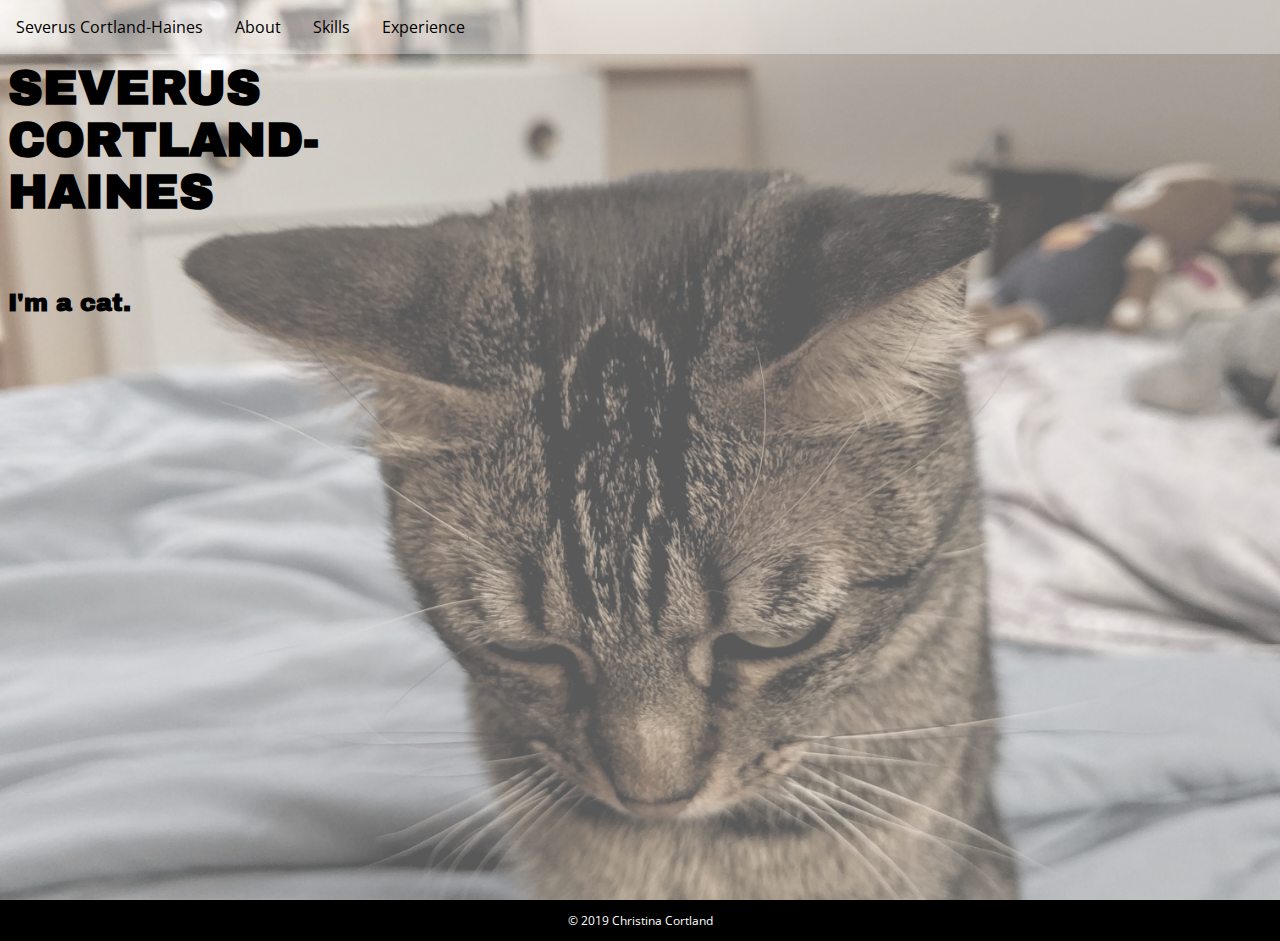
<file: index.html>
<!DOCTYPE html>
<html lang="en">
<head>
  <meta charset="UTF-8">
  <meta name="viewport" content="width=device-width, initial-scale=1.0">
  <title>Severus Cortland-Haines</title>
  <link rel="stylesheet" href="assets/css/main.css" />
  <link rel="stylesheet" href="https://use.fontawesome.com/releases/v5.8.1/css/all.css" integrity="sha384-50oBUHEmvpQ+1lW4y57PTFmhCaXp0ML5d60M1M7uH2+nqUivzIebhndOJK28anvf" crossorigin="anonymous" />
  <link href="https://fonts.googleapis.com/css?family=Archivo+Black%7COpen+Sans" rel="stylesheet" />
  <link rel="shortcut icon" href="assets/favicon.ico" type="image/x-icon" />
</head>
<body id="home">
  <div class="bg-image">
    <header>
      <nav id="topNav">
        <ul>
          <li><a href="index.html"><i class="fas fa-cat"></i> Severus Cortland-Haines</a></li>
          <li class="subpage"><a href="about.html">About</a></li>
          <li class="subpage"><a href="skills.html">Skills</a></li>
          <li class="subpage"><a href="experience.html">Experience</a></li>
          <li class="menu-icon"><a href="javascript:void(0);" onclick="openTopNav()"><i class="fa fa-bars"></i></a></li>
        </ul>
      </nav>
    </header>
    <main>
      <h1>Severus Cortland-Haines</h1>
      <h2>I'm a cat.</h2>
    </main>
  </div>
  <footer>
    <p>© 2019 Christina Cortland</p>
  </footer>
  <script>
    function openTopNav() {
      var x = document.getElementById("topNav");
      if (x.className !== "open") {
        x.className = "open";
      } else {
        x.className = "";
      }
    }
  </script>
</body>
</html>
</file>
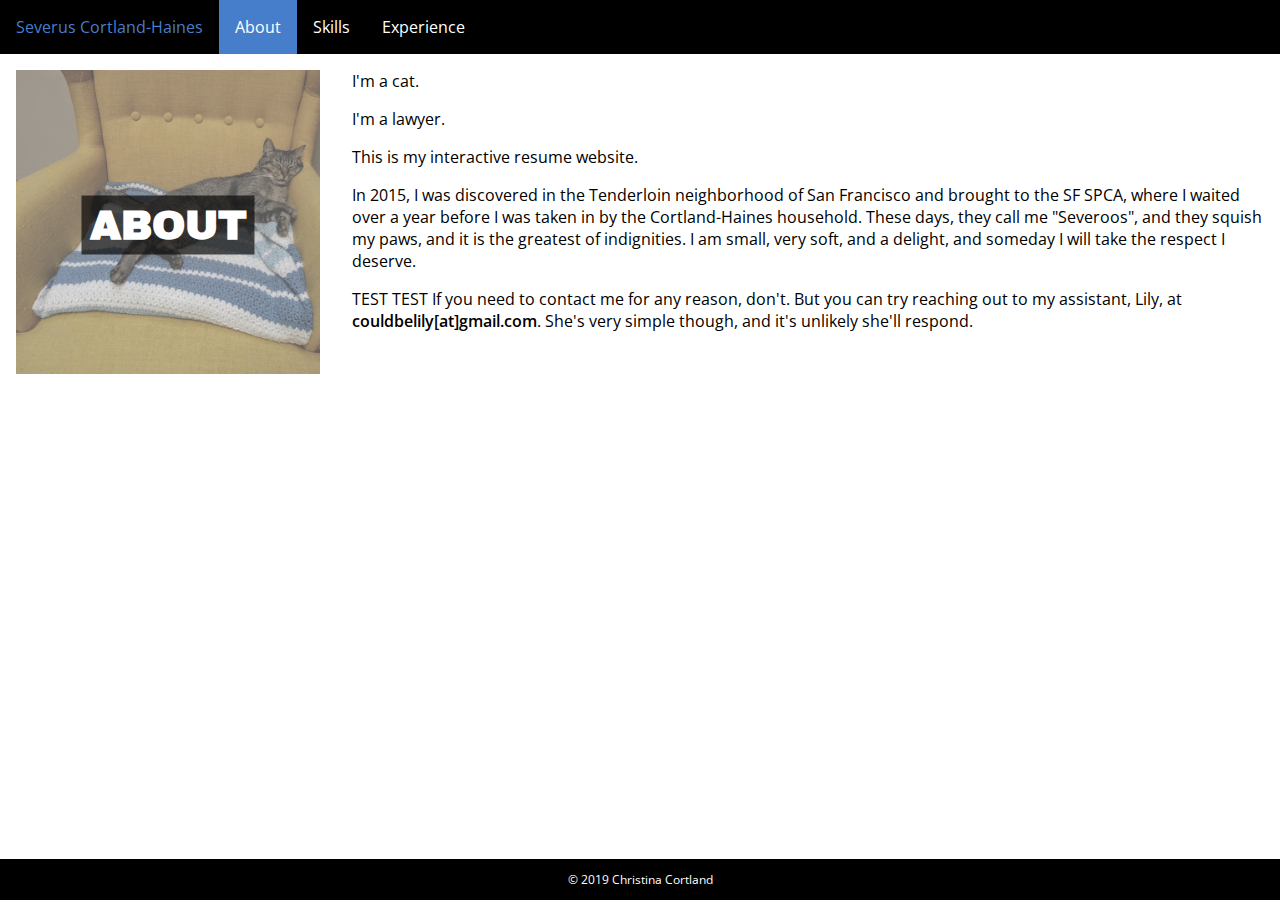
<file: about.html>
<!DOCTYPE html>
<html lang="en">
<head>
  <meta charset="UTF-8">
  <meta name="viewport" content="width=device-width, initial-scale=1.0">
  <title>Contact Severus Cortland-Haines</title>
  <link rel="stylesheet" href="assets/css/main.css" />
  <link rel="stylesheet" href="https://use.fontawesome.com/releases/v5.8.1/css/all.css" integrity="sha384-50oBUHEmvpQ+1lW4y57PTFmhCaXp0ML5d60M1M7uH2+nqUivzIebhndOJK28anvf" crossorigin="anonymous" />
  <link href="https://fonts.googleapis.com/css?family=Archivo+Black%7COpen+Sans:400,600" rel="stylesheet" />
  <link rel="shortcut icon" href="assets/favicon.ico" type="image/x-icon" />
</head>
<body id="about">
  <header>
    <nav id="topNav">
      <ul>
        <li><a href="index.html"><i class="fas fa-cat"></i> Severus Cortland-Haines</a></li>
        <li class="subpage"><a href="about.html" class="selected">About</a></li>
        <li class="subpage"><a href="skills.html">Skills</a></li>
        <li class="subpage"><a href="experience.html">Experience</a></li>
        <li class="menu-icon"><a href="javascript:void(0);" onclick="openTopNav()"><i class="fa fa-bars"></i></a></li>
      </ul>
    </nav>
  </header>
  <main>
    <aside>
      <div class="caption-wrapper">
        <picture>
          <source media="(min-width: 64em)" srcset="assets/images/sev_lounge_desaturated_sq.jpg">
          <img src="assets/images/sev_lounge_desaturated_rect.jpg" alt="Severus lounging on couch">
        </picture>
        <h1 class="caption">About</h1>
      </div>
    </aside>
    <div class="profile">
      <p>I'm a cat.</p>
      <p>I'm a lawyer.</p>
      <p>This is my interactive resume website.</p>
      <p>In 2015, I was discovered in the Tenderloin neighborhood of San Francisco and brought to the SF SPCA, where I
        waited over a year before I was taken in by the Cortland-Haines household. These days, they call me "Severoos", and they
        squish my paws, and it is the greatest of indignities. I am small, very soft, and a delight, and someday I will
        take the respect I deserve.</p>
      <p>TEST TEST If you need to contact me for any reason, don't. But you can try reaching out to my assistant, Lily, at
        <strong>couldbelily[at]gmail.com</strong>. She's very simple though, and it's unlikely she'll respond.</p>
    </div>
  </main>
  <footer class="fixed">
    <p>© 2019 Christina Cortland</p>
  </footer>
  <script>
    function openTopNav() {
      var x = document.getElementById("topNav");
      if (x.className !== "open") {
        x.className = "open";
      } else {
        x.className = "";
      }
    }
  </script>
</body>
</html>
</file>
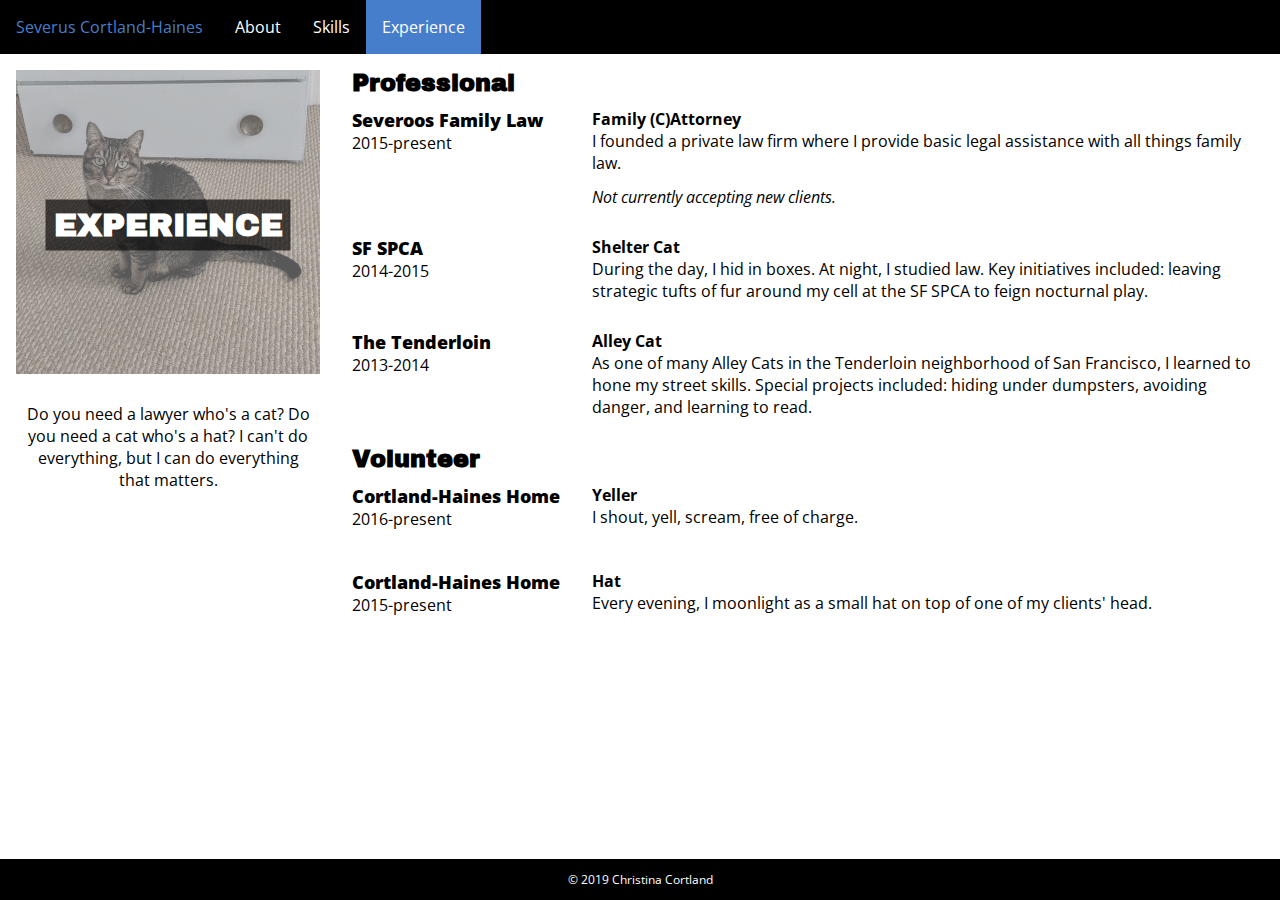
<file: experience.html>
<!DOCTYPE html>
<html lang="en">
<head>
  <meta charset="UTF-8">
  <meta name="viewport" content="width=device-width, initial-scale=1.0">
  <title>Severus Cortland-Haines Skills</title>
  <link rel="stylesheet" href="assets/css/main.css" />
  <link rel="stylesheet" href="https://use.fontawesome.com/releases/v5.8.1/css/all.css" integrity="sha384-50oBUHEmvpQ+1lW4y57PTFmhCaXp0ML5d60M1M7uH2+nqUivzIebhndOJK28anvf" crossorigin="anonymous" />
  <link href="https://fonts.googleapis.com/css?family=Archivo+Black%7COpen+Sans:400,700,800" rel="stylesheet" />
  <link rel="shortcut icon" href="assets/favicon.ico" type="image/x-icon" />
</head>
<body id="experience">
  <header>
    <nav id="topNav">
      <ul>
        <li><a href="index.html"><i class="fas fa-cat"></i> Severus Cortland-Haines</a></li>
        <li class="subpage"><a href="about.html">About</a></li>
        <li class="subpage"><a href="skills.html">Skills</a></li>
        <li class="subpage"><a href="experience.html" class="selected">Experience</a></li>
        <li class="menu-icon"><a href="javascript:void(0);" onclick="openTopNav()"><i class="fa fa-bars"></i></a></li>
      </ul>
    </nav>
  </header>
  <main>
    <aside>
      <div class="caption-wrapper">
        <picture>
          <source media="(min-width: 64em)" srcset="assets/images/dresser_desaturated_sq.jpg">
          <img src="assets/images/dresser_desaturated_rect.jpg" alt="Severus staring straight at camera">
        </picture>
        <h1 class="caption">Experience</h1>
      </div>
      <div class="blurb">
        <p>Do you need a lawyer who's a cat? Do you need a cat who's a hat?
          I can't do everything, but I can do everything that matters.</p>
      </div>
    </aside>
    <div class="outer-exp-wrapper">
      <h2>Professional</h2>
      <div class="inner-exp-wrapper">
        <section>
          <div class="brief">
            <h3>Severoos Family Law</h3>
            <div class="date">2015-present</div>
          </div>
          <div class="description">
            <div class="title">Family (C)Attorney</div>
            <div class="summary">
              <p>I founded a private law firm where I provide basic legal assistance with all things family law.</p>
              <p class="status">Not currently accepting new clients.</p>
            </div>
          </div>
        </section>
        <section>
          <div class="brief">
            <h3>SF SPCA</h3>
            <div class="date">2014-2015</div>
          </div>
          <div class="description">
            <div class="title">Shelter Cat</div>
            <div class="summary">
              <p>During the day, I hid in boxes. At night, I studied law. Key initiatives included: leaving strategic tufts of fur
              around my cell at the SF SPCA to feign nocturnal play.</p>
            </div>
          </div>
        </section>
        <section>
          <div class="brief">
            <h3>The Tenderloin</h3>
            <div class="date">2013-2014</div>
          </div>
          <div class="description">
            <div class="title">Alley Cat</div>
            <div class="summary">
              <p>As one of many Alley Cats in the Tenderloin neighborhood of San Francisco, I learned to hone my street skills.
                Special projects included: hiding under dumpsters, avoiding danger, and learning to read.</p>
            </div>
          </div>
        </section>
      </div>
      <h2>Volunteer</h2>
      <div class="inner-exp-wrapper">
        <section>
          <div class="brief">
            <h3>Cortland-Haines Home</h3>
            <div class="date">2016-present</div>
          </div>
          <div class="description">
            <div class="title">Yeller</div>
            <div class="summary">
              <p>I shout, yell, scream, free of charge.</p>
            </div>
          </div>
        </section>
        <section>
          <div class="brief">
            <h3>Cortland-Haines Home</h3>
            <div class="date">2015-present</div>
          </div>
          <div class="description">
            <div class="title">Hat</div>
            <div class="summary">
              <p>Every evening, I moonlight as a small hat on top of one of my clients' head.</p>
            </div>
          </div>
        </section>
      </div>
    </div>
  </main>
  <footer class="fixed">
    <p>© 2019 Christina Cortland</p>
  </footer>
  <script>
    function openTopNav() {
      var x = document.getElementById("topNav");
      if (x.className !== "open") {
        x.className = "open";
      } else {
        x.className = "";
      }
    }
  </script>
</body>
</html>
</file>
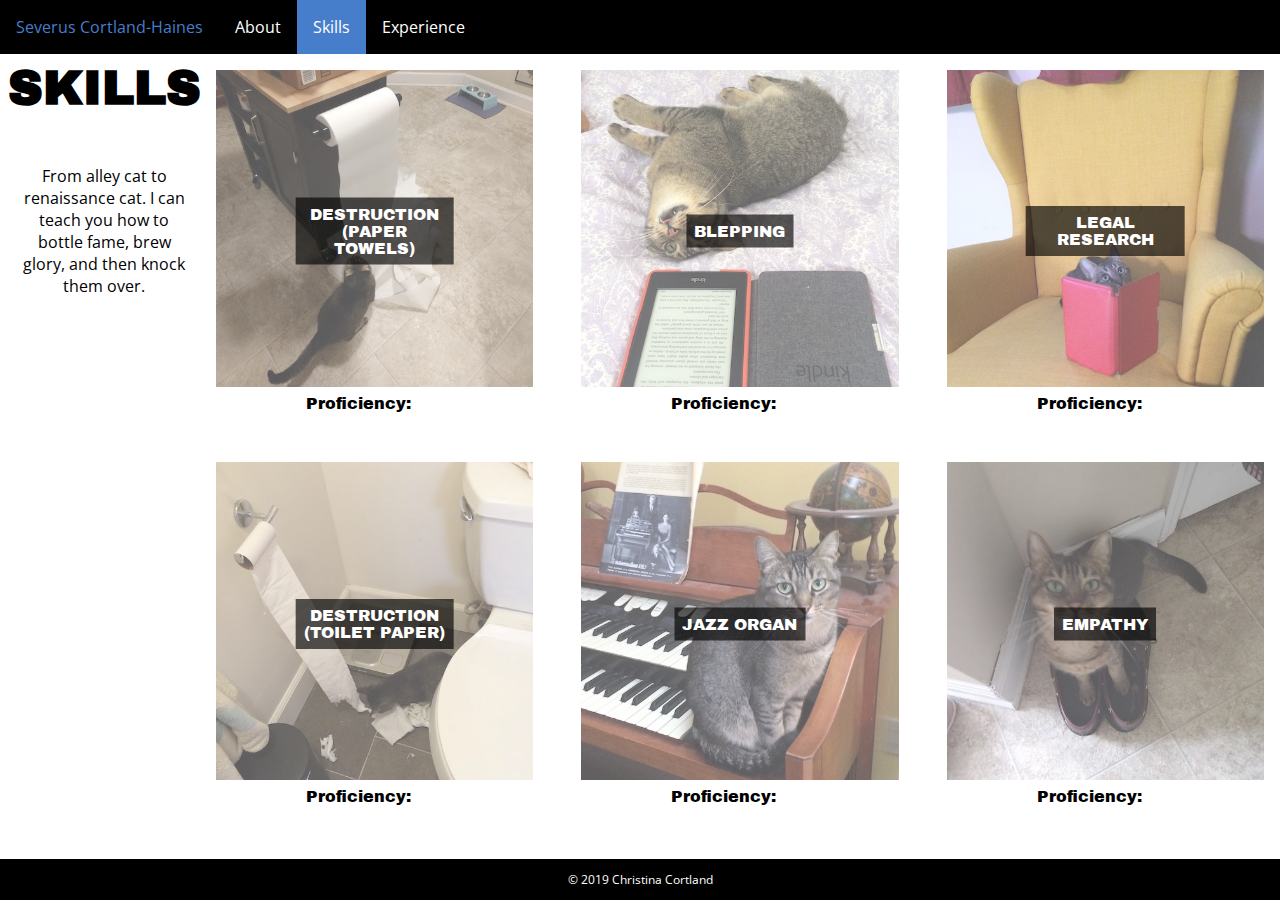
<file: skills.html>
<!DOCTYPE html>
<html lang="en">
<head>
  <meta charset="UTF-8">
  <meta name="viewport" content="width=device-width, initial-scale=1.0">
  <title>Severus Cortland-Haines Skills</title>
  <link rel="stylesheet" href="assets/css/main.css" />
  <link rel="stylesheet" href="https://use.fontawesome.com/releases/v5.8.1/css/all.css" integrity="sha384-50oBUHEmvpQ+1lW4y57PTFmhCaXp0ML5d60M1M7uH2+nqUivzIebhndOJK28anvf" crossorigin="anonymous" />
  <link href="https://fonts.googleapis.com/css?family=Archivo+Black%7COpen+Sans" rel="stylesheet" />
  <link rel="shortcut icon" href="assets/favicon.ico" type="image/x-icon" />
</head>
<body id="skills">
  <header>
    <nav id="topNav">
      <ul>
        <li><a href="index.html"><i class="fas fa-cat"></i> Severus Cortland-Haines</a></li>
        <li class="subpage"><a href="about.html">About</a></li>
        <li class="subpage"><a href="skills.html" class="selected">Skills</a></li>
        <li class="subpage"><a href="experience.html">Experience</a></li>
        <li class="menu-icon"><a href="javascript:void(0);" onclick="openTopNav()"><i class="fa fa-bars"></i></a></li>
      </ul>
    </nav>
  </header>
  <main>
    <aside>
      <h1>Skills</h1>
      <div class="skill-icons">
        <i class="fas fa-shoe-prints"></i>
        <i class="fas fa-tablet-alt"></i>
        <i class="fas fa-toilet-paper"></i>
      </div>
      <p class="blurb">From alley cat to renaissance cat. I can teach you how to bottle fame, brew glory, and then knock them over.</p>
    </aside>
    <div class="skill-wrapper">
      <section>
        <div class="caption-wrapper">
          <img src="assets/images/destruction_pt_sq_small.jpg" alt="Severus destroying paper towels" />
          <p class="caption">destruction (paper towels)</p>
        </div>
        <div class="rating">
          <span class="rating-label">Proficiency:</span>
          <span class="filled"><i class="fas fa-star"></i><i class="fas fa-star"></i><i class="fas fa-star"></i><i class="fas fa-star"></i></span>
        </div>
      </section>
      <section>
        <div class="caption-wrapper">
          <img src="assets/images/blepping_sq_small.jpeg" alt="Severus upside down with tongue slightly out" />
          <p class="caption">blepping</p>
        </div>
        <div class="rating">
          <span class="rating-label">Proficiency:</span>
          <span class="filled"><i class="fas fa-star"></i><i class="fas fa-star"></i><i class="fas fa-star"></i><i class="fas fa-star"></i></span>
        </div>
      </section>
      <section>
        <div class="caption-wrapper">
          <img src="assets/images/research_sq_small.jpeg" alt="Severus looking up from behind a propped up Kindle" />
          <p class="caption">legal research</p>
        </div>
        <div class="rating">
          <span class="rating-label">Proficiency:</span>
          <span class="filled"><i class="fas fa-star"></i><i class="fas fa-star"></i><i class="fas fa-star"></i></span><span class="empty"><i class="far fa-star"></i></span>
        </div>
      </section>
      <section>
        <div class="caption-wrapper">
          <img src="assets/images/destruction_tp_sq_small.jpg" alt="Severus destroying toilet paper" />
          <p class="caption">destruction (toilet paper)</p>
        </div>
        <div class="rating">
          <span class="rating-label">Proficiency:</span>
          <span class="filled"><i class="fas fa-star"></i><i class="fas fa-star"></i><i class="fas fa-star"></i></span><span class="empty"><i class="far fa-star"></i></span>
        </div>
      </section>
      <section>
        <div class="caption-wrapper">
          <img src="assets/images/jazz_organ_sq_small.jpg" alt="Severus on top of a jazz organ" />
          <p class="caption">jazz organ</p>
        </div>
        <div class="rating">
          <span class="rating-label">Proficiency:</span>
          <span class="filled"><i class="fas fa-star"></i><i class="fas fa-star"></i></span><span class="empty"><i class="far fa-star"></i><i class="far fa-star"></i></span>
        </div>
      </section>
      <section>
        <div class="caption-wrapper">
          <img src="assets/images/empathy_sq_small.jpg" alt="Severus standing in shoes" />
          <p class="caption">empathy</p>
        </div>
        <div class="rating">
          <span class="rating-label">Proficiency:</span>
          <span class="filled"><i class="fas fa-star"></i><i class="fas fa-star"></i></span><span class="empty"><i class="far fa-star"></i><i class="far fa-star"></i></span>
        </div>
      </section>
    </div>
  </main>
  <footer class="fixed">
    <p>© 2019 Christina Cortland</p>
  </footer>
  <script>
    function openTopNav() {
      var x = document.getElementById("topNav");
      if (x.className !== "open") {
        x.className = "open";
      } else {
        x.className = "";
      }
    }
  </script>
</body>
</html>
</file>
<file: assets/css/main.css>
/**************/
/* Shared CSS */
/**************/

* {
  margin: 0;
  padding:0;
  box-sizing: border-box;
}

html {
  height: 100%;
}

body {
  font-family: 'Open Sans', sans-serif;
  position: relative;
  min-height: 100%;
  padding-bottom: 2.75em;
}

header, footer {
  background: black;
  color: white;
}

h1, h2 {
  font-family: 'Archivo Black', sans-serif;
}

h1 {
  text-transform: uppercase;
  font-size: 3em;
}

h3 {
  font-weight: 800;
  font-size: 1.1em;
}

img {
  max-width: 100%;
}

nav ul {
  list-style: none;
  display: flex;
  flex-direction: column;
  width: 100%;
}

nav li a {
  padding: 1em;
  display: block;
  text-decoration: none;
  color: white;
}

nav li a.selected {
  background: #477ecc;
}

nav li a:hover, li a:focus {
  color: #477ecc;
}

nav li a.selected:hover, li a.selected:focus {
  color: white;
}

nav li.subpage {
  display: none;
}

nav li.menu-icon {
  float: right;
  display: block;
  position: absolute;
  right: 0;
  top: 0;
}

nav.open li {
  display: block;
}

.caption-wrapper {
  position: relative;
}

.caption-wrapper img {
  opacity: 0.65;
}

.caption {
  position: absolute;
  top: 50%;
  left: 50%;
  transform: translate(-50%, -50%);
  padding: 0.5rem;
  background: linear-gradient(rgba(0,0,0,0.65), rgba(0,0,0,0.65));
  color: white;
}

aside {
  text-align: center;
}

aside .blurb {
  max-width: 32em;
  margin: 0 auto;
  padding: 0.5em;
}

footer {
  text-align: center;
  padding: 1em;
  font-size: 0.75em;
}

footer.fixed {
  position: absolute;
  right: 0;
  left: 0;
  bottom: 0;
}

strong {
  font-weight: 600;
}

@media (min-width: 31em) {
  nav ul {
    flex-direction: row;
    flex-wrap: wrap;
  }

  nav li.subpage {
    display: block;
  }

  nav li.menu-icon {
    display: none;
  }
}

/******************/
/* About Page CSS */
/******************/

#about h1 {
  font-size: 2.5em;
}

#about main {
  max-width: 120em;
  margin: 0 auto;
  display: flex;
  flex-direction: column;
}

#about .profile {
  margin: 0.5em;
  padding: 0.5em;
}

#about .profile p {
  padding-bottom: 1em;
}

@media (min-width: 64em) {
  #about main {
    flex-direction: row;
  }

  #about aside {
    margin: 0.5em;
    padding: 0.5em;
    flex: 1 0 20em;
  }
}

/***********************/
/* Experience Page CSS */
/***********************/

#experience h1 {
  font-size: 2.5em;
}

#experience main {
  max-width: 120em;
  margin: 0 auto;
  display: flex;
  flex-direction: column;
}

#experience aside .blurb p {
  padding: 0.5em;
  margin-top: 1em;
  margin-bottom: 1em;
  border-top: 2px solid black;
  border-bottom: 2px solid black;
}

#experience .outer-exp-wrapper {
  margin: 0.5em;
  padding: 0.5em;
}

#experience .inner-exp-wrapper {
  padding-top: 0.75em;
}

#experience section {
  display: flex;
  flex-direction: column;
  padding-bottom: 1.75em;
}

#experience section .brief {
  margin-bottom: 0.75em;
}

#experience section .title {
  font-weight: 700;
}

#experience section .status {
  font-style: italic;
  padding-top: 0.75em;
}

@media (min-width: 48em) {
  #experience section {
    flex-direction: row;
  }

  #experience section .brief {
    flex: 0 0 15em;
  }
}

@media (min-width: 64em) {
  #experience main {
    flex-direction: row;
  }

  #experience aside {
    margin: 0.5em;
    padding: 0.5em;
    flex: 1 0 20em;
  }

  #experience aside .blurb p {
    border: none;
    padding: 0;
  }

  #experience h1 {
    font-size: 2em;
  }
}

/*******************/
/* Skills Page CSS */
/*******************/

#skills main {
  display: flex;
  flex-direction: column;
  text-align: center;
  padding: 0.5em;
  max-width: 120em;
  margin: 0 auto;
}

#skills aside .skill-icons {
  font-size: 1.25em;
  display: inline;
}

#skills aside .skill-icons > i:not(:last-child) {
  padding-right: 0.5em;
}

#skills aside .blurb {
  margin-top: 1em;
  margin-bottom: 1em;
  border-top: 2px solid black;
  border-bottom: 2px solid black;
}

#skills .skill-wrapper {
  display: grid;
  grid-template-columns: repeat(auto-fill, minmax(15em, 1fr));
  grid-gap: 1em;
  padding: 0.5em;
  flex-grow: 1;
}

#skills .caption {
  text-transform: uppercase;
  font-family: 'Archivo Black', sans-serif;
}

#skills .rating-label {
  font-family: 'Archivo Black', sans-serif;
}

#skills .rating .filled {
  color: #477ecc;
}

#skills .rating .empty {
  color: lightgrey;
}

#skills .rating i {
  padding-left: 0.5em;
}

@media (min-width: 64em) {
  #skills main {
    flex-direction: row;
  }

  #skills aside {
    margin-right: 0.5em;
    margin-left: 0;
    width: 12em;
  }

  #skills aside .blurb {
    border: none;
  }
}

@media (min-width: 77em) {
  #skills .skill-wrapper {
    grid-gap: 3em;
  }
}

/*****************/
/* Home Page CSS */
/*****************/

body#home {
  height: 100%;
  padding-bottom: 0;
}

#home .bg-image {
  background-image: linear-gradient(rgba(255,255,255,0.35), rgba(255,255,255,0.35)), url("../images/emo_desaturated.jpg");
  background-position: center;
  background-repeat: no-repeat;
  background-size: cover;
  height: 100%;
}

#home header {
  background: linear-gradient(rgba(255,255,255,0.35), rgba(255,255,255,0.35));
}

#home header a {
  color: black;
}

#home main {
  padding: 0.5em;
  max-width: 30em;
}

@media (min-width: 48em) {
  #home main h2 {
    margin-top: 3em;
  }
}
</file>
